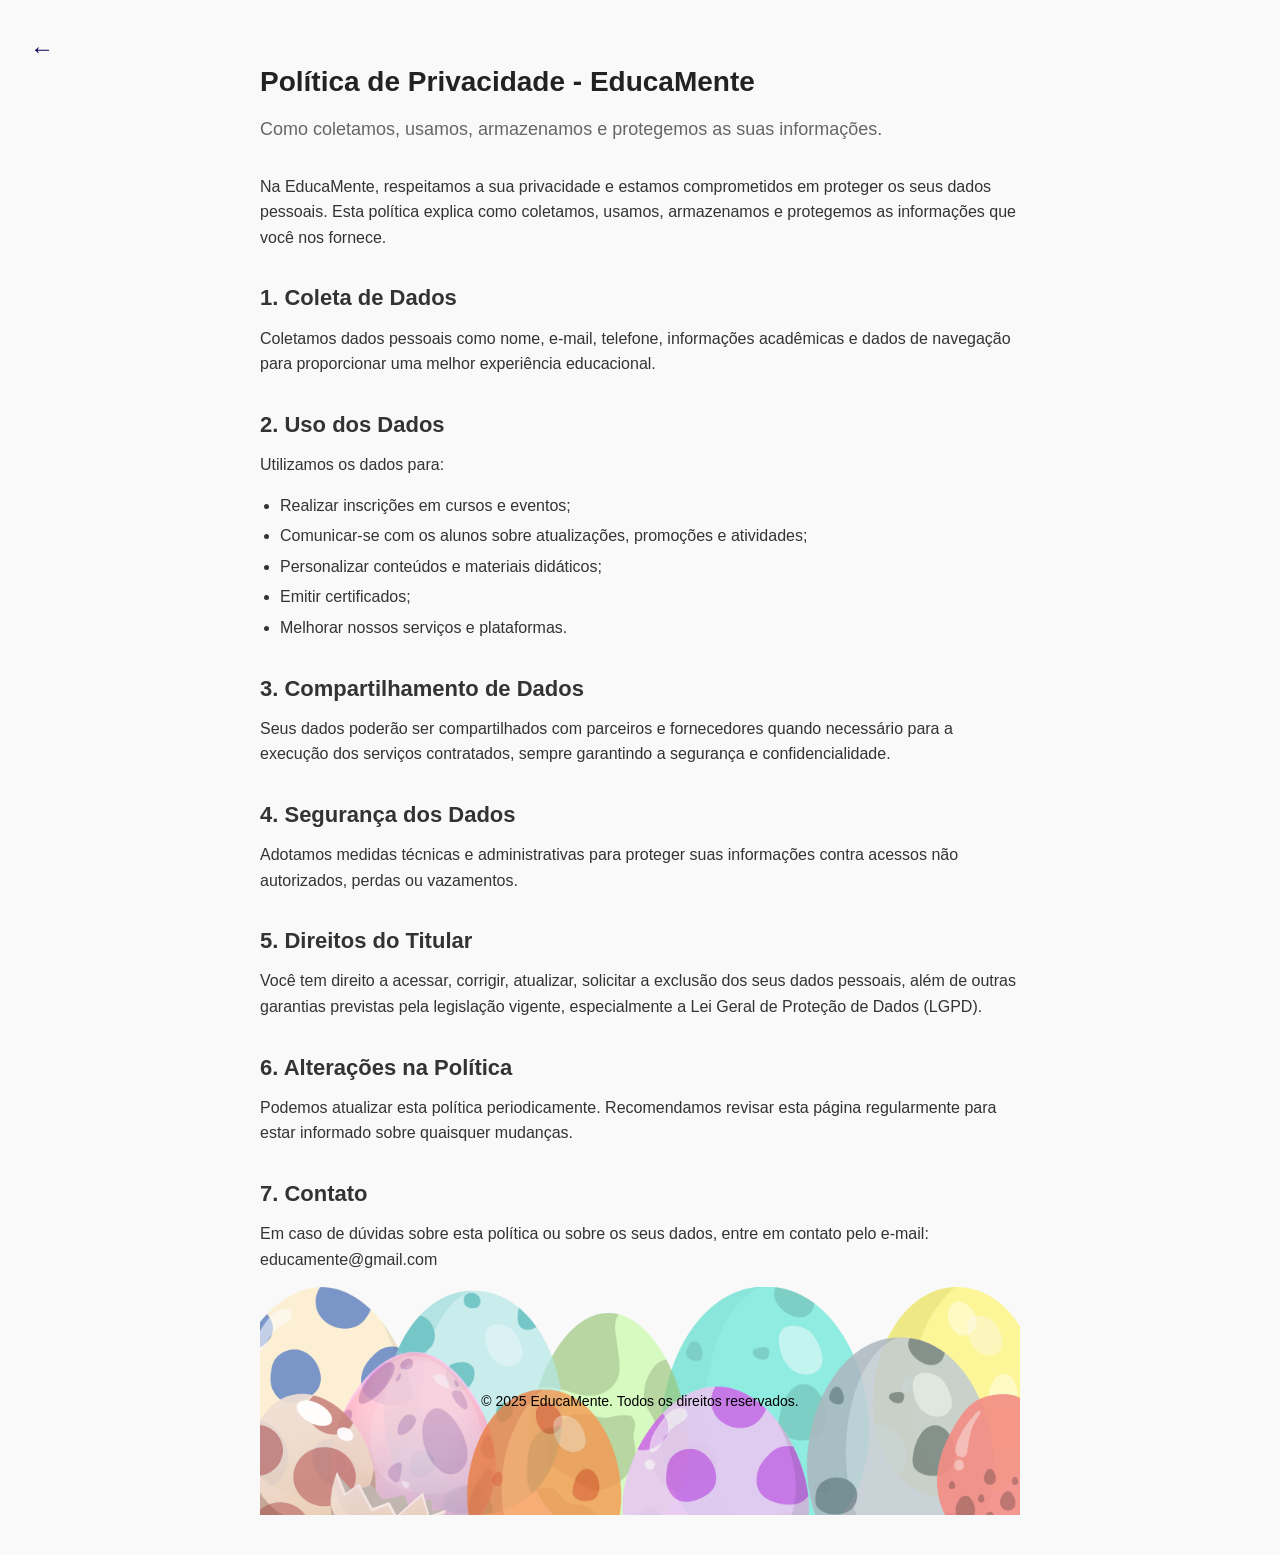
<file: html/politica.html>
<!doctype html>
<html lang="pt-BR">
<head>
  <meta charset="utf-8" />
  <meta name="viewport" content="width=device-width, initial-scale=1" />
  <title>Política de Privacidade</title>
  <meta name="description" content="Política de Privacidade da plataforma EducaMente." />
  <script src="https://cdn.userway.org/widget.js" data-account="VVV2wxBC1o"></script>
</head>
<body>
  <a href="../php/cadastro.php" style="
  position: absolute;
  top: 30px;
  left: 30px;
  color: rgb(15, 3, 83);
  font-size: 24px;
  font-weight: bold;
  text-decoration: none;
  cursor: pointer;
  z-index: 10;
">←</a>
      <h1>Política de Privacidade - EducaMente</h1>
      <p class="subtitle">Como coletamos, usamos, armazenamos e protegemos as suas informações.</p>
  
        <p>Na EducaMente, respeitamos a sua privacidade e estamos comprometidos em proteger os seus dados pessoais. Esta política explica como coletamos, usamos, armazenamos e protegemos as informações que você nos fornece.</p>

        <h2>1. Coleta de Dados</h2>
        <p>Coletamos dados pessoais como nome, e-mail, telefone, informações acadêmicas e dados de navegação para proporcionar uma melhor experiência educacional.</p>

        <h2 >2. Uso dos Dados</h2>
        <p>Utilizamos os dados para:</p>
        <ul>
          <li>Realizar inscrições em cursos e eventos;</li>
          <li>Comunicar-se com os alunos sobre atualizações, promoções e atividades;</li>
          <li>Personalizar conteúdos e materiais didáticos;</li>
          <li>Emitir certificados;</li>
          <li>Melhorar nossos serviços e plataformas.</li>
        </ul>

        <h2>3. Compartilhamento de Dados</h2>
        <p>Seus dados poderão ser compartilhados com parceiros e fornecedores quando necessário para a execução dos serviços contratados, sempre garantindo a segurança e confidencialidade.</p>

        <h2 >4. Segurança dos Dados</h2>
        <p>Adotamos medidas técnicas e administrativas para proteger suas informações contra acessos não autorizados, perdas ou vazamentos.</p>

        <h2 >5. Direitos do Titular</h2>
        <p>Você tem direito a acessar, corrigir, atualizar, solicitar a exclusão dos seus dados pessoais, além de outras garantias previstas pela legislação vigente, especialmente a Lei Geral de Proteção de Dados (LGPD).</p>

        <h2>6. Alterações na Política</h2>
        <p>Podemos atualizar esta política periodicamente. Recomendamos revisar esta página regularmente para estar informado sobre quaisquer mudanças.</p>

        <h2>7. Contato</h2>
        <p>Em caso de dúvidas sobre esta política ou sobre os seus dados, entre em contato pelo e-mail: educamente@gmail.com</p>
    

        <footer>
          <img src="../imagens/footer.png" alt="Ovos decorativos" class="footer-img">
          <p>&copy; 2025 EducaMente. Todos os direitos reservados.</p>
        </footer>
</body>
<style>
  body, h1, h2, p, ul {
  margin: 0;
  padding: 0;
  box-sizing: border-box;
}

body {
  font-family: Arial, sans-serif;
  line-height: 1.6;
  background-color: #f9f9f9;
  color: #333;
  padding: 60px 20px 40px;
  max-width: 800px;
  margin: auto;
}

h1 {
  font-size: 28px;
  margin-bottom: 10px;
  color: #222;
}


.subtitle {
  font-size: 18px;
  color: #666;
  margin-bottom: 30px;
}


h2 {
  font-size: 22px;
  margin-top: 30px;
  margin-bottom: 10px;
  color: #333;
}

p {
  margin-bottom: 15px;
}


ul {
  margin-left: 20px;
  margin-bottom: 15px;
}

li {
  margin-bottom: 5px;
}

footer {
  position: relative;
  text-align: center;/* fundo branco como na sua imagem */
}

footer .footer-img {
  width: 100%;
  display: block;
}

footer p {
  position: absolute;
  top: 50%;
  left: 50%;
  transform: translate(-50%, -50%);
  font-size: 14px;
  font-weight: 500;
  color: #000; /* preto igual ao da imagem */
}

</style>
</file>
